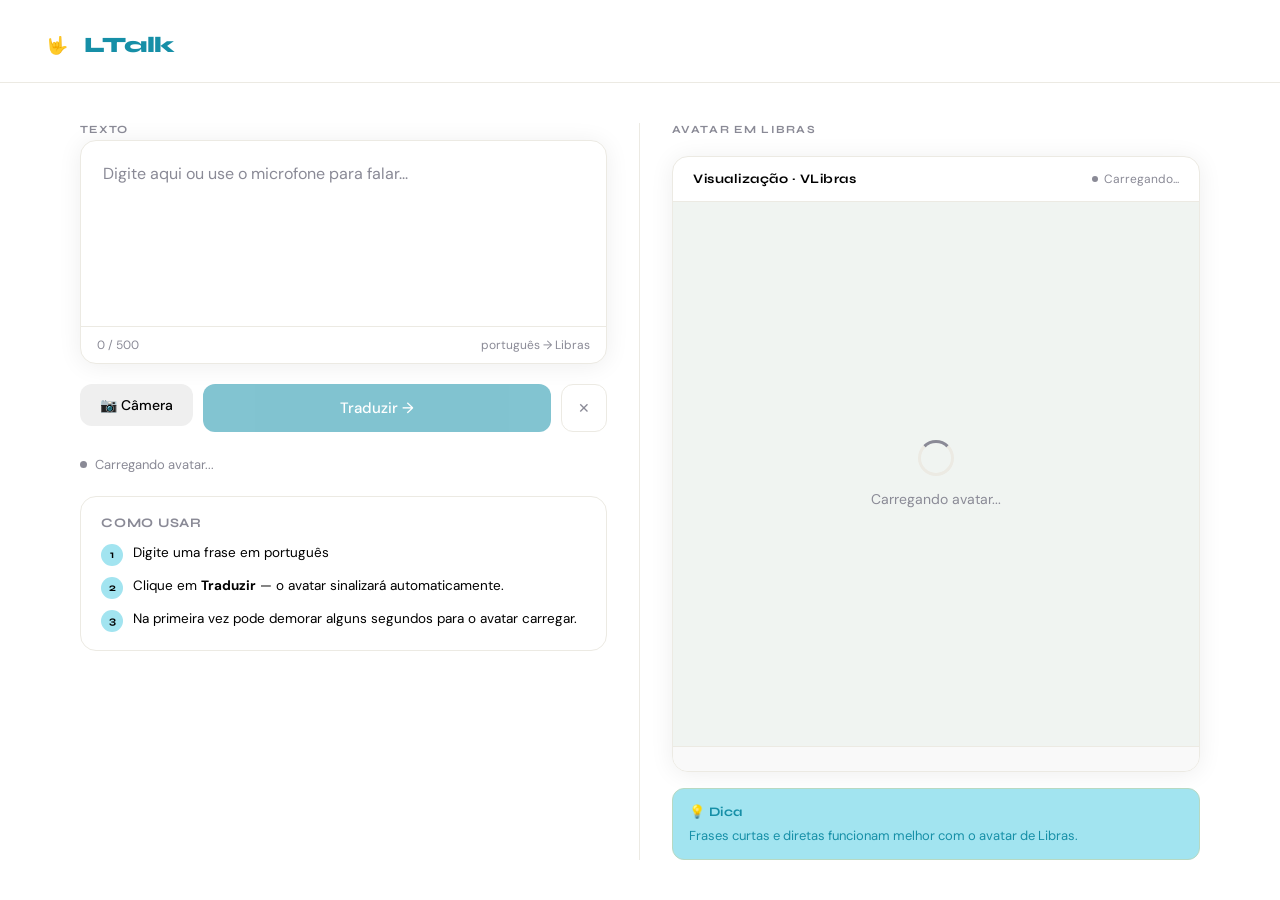
<file: index.html>
<!DOCTYPE html>
<html lang="pt-BR">
<head>
  <meta charset="UTF-8">
  <meta name="viewport" content="width=device-width, initial-scale=1.0">
  <title>Libras · Tradutor</title>
  <link href="https://fonts.googleapis.com/css2?family=Syne:wght@400;600;700;800&family=DM+Sans:ital,wght@0,300;0,400;0,500;1,300&display=swap" rel="stylesheet">
  <link rel="stylesheet" href="style.css">
</head>
<body>

<header>
  <div class="logo">
    <div class="logo-icon">🤟</div>
    LTalk
  </div>
</header>

<main>
  <!-- ── PAINEL ESQUERDO ── -->
  <div class="panel-left">
    <div>
      <p class="panel-label">Texto</p>
      <div class="input-wrap">
        <textarea
          id="input-text"
          placeholder="Digite aqui ou use o microfone para falar..."
          maxlength="500"
          oninput="updateCharCount()"
        ></textarea>
        <div class="input-footer">
          <span class="char-count"><span id="char-count">0</span> / 500</span>
          <span class="input-hint">português → Libras</span>
        </div>
      </div>
    </div>

    <div class="btn-row">
      <a href="./ltalk/camera.html" target="_blank" rel="noopener noreferrer"><button class="btn btn-camera" id="btn-camera" onclick="toggleCamera()" title="Abrir câmera">
                    📷 Câmera
                </button></a>
      <button type="button" class="btn btn-primary" id="btn-translate" onclick="handleTranslate()" disabled>
        Traduzir →
      </button>
      <button class="btn btn-clear" onclick="clearAll()">✕</button>
    </div>

    <div class="status-strip">
      <div class="status-dot" id="status-dot"></div>
      <span id="status-text">Carregando avatar...</span>
    </div>

    <div class="how-box">
      <h3>Como usar</h3>
      <div class="steps">
        <div class="step">
          <div class="step-num">1</div>
          <div>Digite uma frase em português</div>
        </div>
        <div class="step">
          <div class="step-num">2</div>
          <div>Clique em <strong>Traduzir</strong> — o avatar sinalizará automaticamente.</div>
        </div>
        <div class="step">
          <div class="step-num">3</div>
          <div>Na primeira vez pode demorar alguns segundos para o avatar carregar.</div>
        </div>
      </div>
    </div>
  </div>

  <!-- ── PAINEL DIREITO ── -->
  <div class="panel-right">
    <p class="panel-label">Avatar em Libras</p>

    <div class="avatar-card" id="avatar-card">
      <div class="avatar-topbar">
        <span class="avatar-title">Visualização · VLibras</span>
        <span class="avatar-status" id="avatar-status">
          <span class="status-dot" style="width:6px;height:6px"></span>
          Carregando...
        </span>
      </div>

      <!--
        O player do VLibras será movido para cá via JavaScript.
        O #text-output é o elemento cujo texto será selecionado
        programaticamente para o VLibras capturar e traduzir.
      -->
      <div id="avatar-container" class="avatar-container">
        <div class="loading-state" id="loading-state">
          <div class="spinner"></div>
          <p>Carregando avatar...</p>
        </div>

        <!--
          O VLibras injeta o player dentro de vw-plugin-wrapper via JS.
          Colocando essa div aqui, o player renderiza dentro do nosso painel.
        -->
        <div vw-plugin-wrapper>
          <div class="vw-plugin-top-wrapper"></div>
        </div>
      </div>

      <!-- Texto usado para seleção programática — oculto visualmente -->
      <div id="text-output" class="text-output-hidden" ></div>
    </div>

    <div class="tip-card">
      <strong>💡 Dica</strong>
      Frases curtas e diretas funcionam melhor com o avatar de Libras.
    </div>
  </div>
</main>

<!--
  Widget VLibras — necessário para o player funcionar.
  O botão de acesso será ocultado via CSS pois acionamos tudo programaticamente.
-->
<div vw class="enabled">
  <div vw-access-button class="active"></div>
</div>

<script src="https://vlibras.gov.br/app/vlibras-plugin.js"></script>
<script src="app.js"></script>
</body>
</html>
</file>
<file: style.css>
*, *::before, *::after {
  box-sizing: border-box;
  margin: 0;
  padding: 0;
}

  :root {
  --ink: #168FA7;
  --ink2: #000000;
  --ink3: #8a8a96;
  --background: #F0F7FB;
  --paper2: #eceae3;
  --backgrounBtnTraducao: #0689A3;
  --backgroundGlosa: #DCF1F9;
  --backgroundDica: #b3e9f3;
  --traducaoHover: #055f6e;
  --accent-light: #a2e4f0;
  --danger: #c0392b;
  --card: #ffffff;
  --radius: 16px;
  --shadow: 0 2px 24px rgba(0, 0, 0, 0.07);
}


body {
  font-family: 'DM Sans', sans-serif;
  background: var(--paper);
  color: var(--ink);
  min-height: 100vh;
  display: flex;
  flex-direction: column;
}

/* ── Header ── */
header {
  position: relative;
  z-index: 10;
  padding: 28px 40px 20px;
  display: flex;
  align-items: center;
  justify-content: space-between;
  border-bottom: 1px solid var(--paper2);
}

.logo {
  font-family: 'Syne', sans-serif;
  font-weight: 800;
  font-size: 22px;
  letter-spacing: -0.5px;
  color: var(--ink);
  display: flex;
  align-items: center;
  gap: 10px;
}

.logo-icon {
  width: 34px;
  height: 34px;
  background: var(--accent);
  border-radius: 10px;
  display: flex;
  align-items: center;
  justify-content: center;
  color: #fff;
  font-size: 17px;
}

.badge {
  font-family: 'DM Sans', sans-serif;
  font-size: 11px;
  font-weight: 500;
  letter-spacing: .06em;
  text-transform: uppercase;
  color: var(--accent2);
  background: var(--accent-light);
  padding: 4px 10px;
  border-radius: 20px;
}

/* ── Main layout ── */
main {
  flex: 1;
  display: grid;
  grid-template-columns: 1fr 1fr;
  max-width: 1200px;
  width: 100%;
  margin: 0 auto;
  padding: 40px;
}

@media (max-width: 800px) {
  main { grid-template-columns: 1fr; padding: 20px; }
  header { padding: 20px; }
}

/* ── Left panel ── */
.panel-left {
  padding-right: 32px;
  border-right: 1px solid var(--paper2);
  display: flex;
  flex-direction: column;
  gap: 20px;
}

.panel-label {
  font-family: 'Syne', sans-serif;
  font-size: 11px;
  font-weight: 700;
  letter-spacing: .12em;
  text-transform: uppercase;
  color: var(--ink3);
  margin-bottom: 4px;
}

/* ── Textarea ── */
.input-wrap {
  background: var(--card);
  border-radius: var(--radius);
  border: 1.5px solid var(--paper2);
  box-shadow: var(--shadow);
  overflow: hidden;
  transition: border-color .2s;
}

.input-wrap:focus-within { border-color: var(--accent2); }

textarea {
  width: 100%;
  min-height: 180px;
  border: none;
  outline: none;
  resize: none;
  padding: 20px 22px;
  font-family: 'DM Sans', sans-serif;
  font-size: 16px;
  line-height: 1.65;
  color: var(--ink);
  background: transparent;
}

textarea::placeholder { color: var(--ink3); }

.input-footer {
  display: flex;
  align-items: center;
  justify-content: space-between;
  padding: 10px 16px;
  border-top: 1px solid var(--paper2);
  background: var(--paper);
}

.char-count { font-size: 12px; color: var(--ink3); }
.input-hint { font-size: 12px; color: var(--ink3); }

/* ── Buttons ── */
.btn-row { display: flex; gap: 10px; }

.btn {
  display: inline-flex;
  align-items: center;
  gap: 7px;
  padding: 12px 20px;
  border-radius: 12px;
  font-family: 'DM Sans', sans-serif;
  font-size: 14px;
  font-weight: 500;
  cursor: pointer;
  border: none;
  transition: all .18s;
}

.btn-primary {
  background: var(--backgrounBtnTraducao);
  color: #fff;
  flex: 1;
  justify-content: center;
  font-size: 15px;
  padding: 14px;
}
.btn-primary:hover {
  background: var(--traducaoHover);
  transform: translateY(-1px);
  box-shadow: 0 4px 16px rgba(26,71,42,.25);
}
.btn-primary:active { transform: translateY(0); }
.btn-primary:disabled { opacity: .5; cursor: not-allowed; transform: none; }

/* Impede que o VLibras injete cursor/tooltip nos nossos botões */
.btn, button, textarea, input {
  cursor: auto !important;
}
.btn-primary { cursor: pointer !important; }
.btn-primary:disabled { cursor: not-allowed !important; }
.btn-mic { cursor: pointer !important; }
.btn-clear { cursor: pointer !important; }

.btn-mic {
  background: var(--card);
  color: var(--ink2);
  border: 1.5px solid var(--paper2);
  padding: 14px 16px;
}
.btn-mic:hover { border-color: var(--accent2); color: var(--accent2); }
.btn-mic.recording {
  background: #fff0f0;
  border-color: var(--danger);
  color: var(--danger);
  animation: pulse-mic .8s ease-in-out infinite;
}

@keyframes pulse-mic {
  0%,100% { box-shadow: 0 0 0 0 rgba(192,57,43,.3); }
  50%      { box-shadow: 0 0 0 8px rgba(192,57,43,0); }
}

.btn-clear {
  background: var(--card);
  color: var(--ink3);
  border: 1.5px solid var(--paper2);
  padding: 14px 16px;
}
.btn-clear:hover { color: var(--ink); border-color: var(--ink3); }

/* ── Status strip ── */
.status-strip {
  display: flex;
  align-items: center;
  gap: 8px;
  font-size: 13px;
  color: var(--ink3);
  min-height: 24px;
}

.status-dot {
  width: 7px;
  height: 7px;
  border-radius: 50%;
  background: var(--ink3);
  flex-shrink: 0;
}
.status-dot.active { background: var(--accent2); animation: blink 1s step-end infinite; }
.status-dot.error  { background: var(--danger); }
@keyframes blink { 50% { opacity: 0; } }

/* ── How to use ── */
.how-box {
  background: var(--card);
  border-radius: var(--radius);
  border: 1.5px solid var(--paper2);
  padding: 18px 20px;
}

.how-box h3 {
  font-family: 'Syne', sans-serif;
  font-size: 13px;
  font-weight: 700;
  letter-spacing: .06em;
  text-transform: uppercase;
  color: var(--ink3);
  margin-bottom: 12px;
}

.steps { display: flex; flex-direction: column; gap: 10px; }

.step {
  display: flex;
  align-items: flex-start;
  gap: 10px;
  font-size: 13.5px;
  color: var(--ink2);
  line-height: 1.5;
}

.step-num {
  width: 22px;
  height: 22px;
  border-radius: 50%;
  background: var(--accent-light);
  color: var(--accent);
  font-family: 'Syne', sans-serif;
  font-weight: 700;
  font-size: 11px;
  display: flex;
  align-items: center;
  justify-content: center;
  flex-shrink: 0;
  margin-top: 1px;
}

/* ── Right panel ── */
.panel-right {
  padding-left: 32px;
  display: flex;
  flex-direction: column;
  gap: 16px;
}

/* ── Avatar card ── */
.avatar-card {
  background: var(--card);
  border-radius: var(--radius);
  border: 1.5px solid var(--paper2);
  box-shadow: var(--shadow);
  overflow: hidden;
  flex: 1;
  display: flex;
  flex-direction: column;
}

.avatar-topbar {
  padding: 14px 20px;
  border-bottom: 1px solid var(--paper2);
  display: flex;
  align-items: center;
  justify-content: space-between;
  flex-shrink: 0;
}

.avatar-title {
  font-family: 'Syne', sans-serif;
  font-size: 13px;
  font-weight: 700;
  letter-spacing: .04em;
  color: var(--ink2);
}

.avatar-status {
  font-size: 12px;
  color: var(--ink3);
  display: flex;
  align-items: center;
  gap: 6px;
}

/* ── Container do avatar ── */
.avatar-container {
  flex: 1;
  position: relative;
  min-height: 380px;
  display: flex;
  align-items: center;
  justify-content: center;
  overflow: hidden;
  background: #f0f4f1;
}

/* Loading spinner */
.loading-state {
  display: flex;
  flex-direction: column;
  align-items: center;
  gap: 14px;
  color: var(--ink3);
  font-size: 14px;
}

.spinner {
  width: 36px;
  height: 36px;
  border: 3px solid var(--paper2);
  border-top-color: var(--accent2);
  border-radius: 50%;
  animation: spin .8s linear infinite;
}

@keyframes spin { to { transform: rotate(360deg); } }

/* Esconde só o botão flutuante, não o widget inteiro */
[vw-access-button] {
  display: none !important;
}

/* Container principal do VLibras sem bloquear a página */
[vw] {
  position: fixed !important;
  width: 0 !important;
  height: 0 !important;
  overflow: visible !important;
  pointer-events: none !important;
  z-index: 1 !important;
}

/* O plugin wrapper e o player preenchem o avatar-container */
[vw-plugin-wrapper] {
  width: 100% !important;
  height: 100% !important;
  position: absolute !important;
  inset: 0 !important;
  pointer-events: all !important;
}

.vw-plugin-top-wrapper {
  width: 100% !important;
  height: 100% !important;
}

/* Impede tooltip/cursor do VLibras nos nossos elementos */
[vw] * { cursor: default !important; }

/* Texto oculto visualmente mas presente no DOM para seleção programática */
.text-output-hidden {
  /* position: absolute;
  left: -9999px;
  top: -9999px;
  width: 1px;
  height: 1px;
   overflow: hidden; 
  pointer-events: none; 
    */
  padding: 12px 20px;
  font-size: 16px;
  color: #333;
  min-height: 24px;
  border-top: 1px solid #eceae3;
  background: #f9f9f9;
}

/* ── Tip card ── */
.tip-card {
  background: var(--accent-light);
  border: 1.5px solid #b7d9c2;
  border-radius: 12px;
  padding: 14px 16px;
  font-size: 13px;
  color: var(--accent);
  line-height: 1.5;
}

.tip-card strong {
  font-family: 'Syne', sans-serif;
  font-weight: 700;
  letter-spacing: .03em;
  display: block;
  margin-bottom: 3px;
}
</file>
